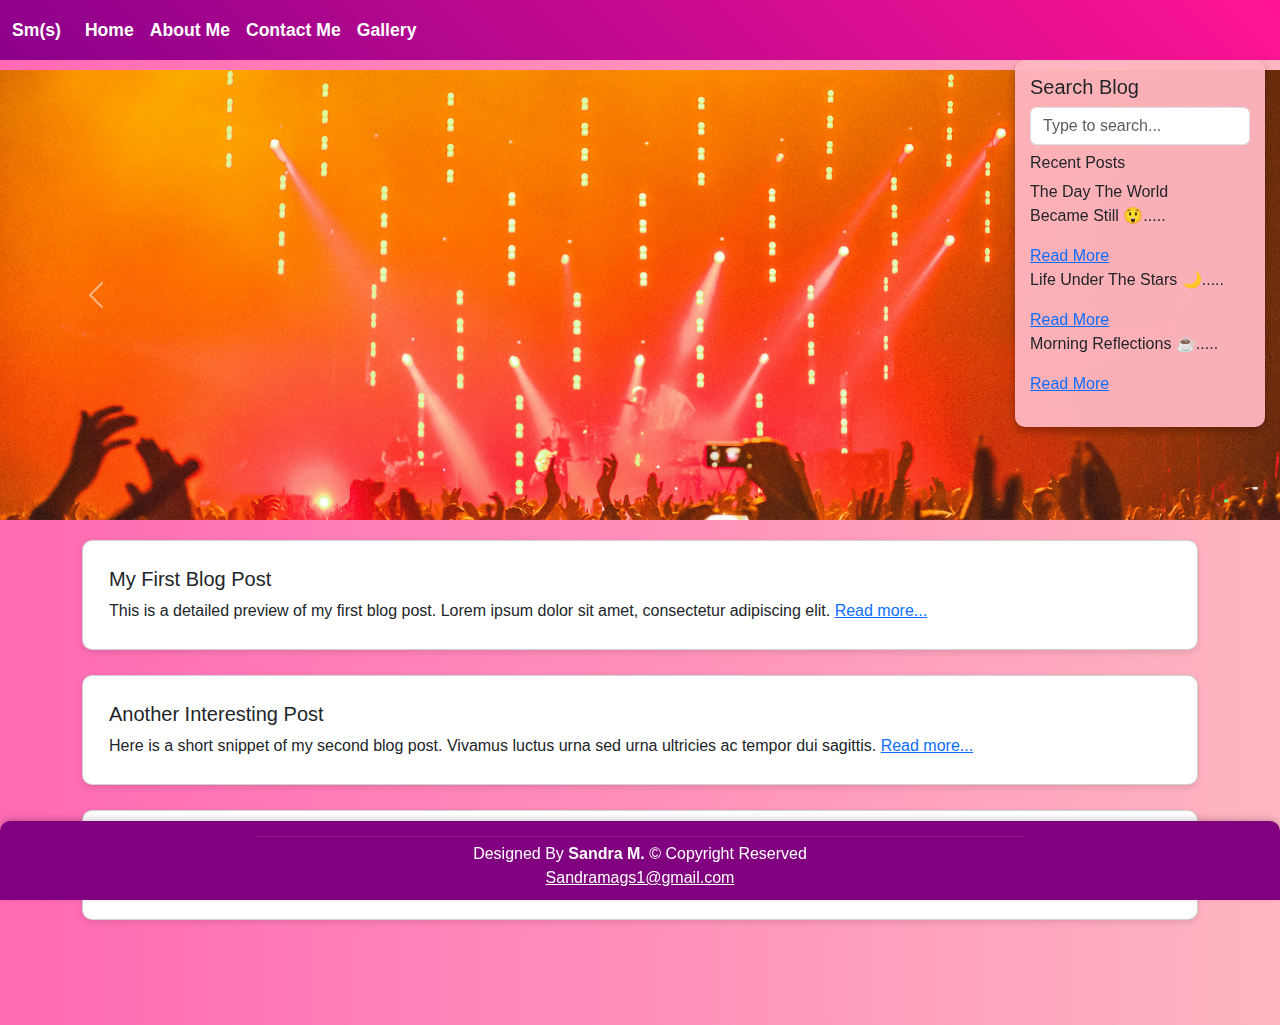
<file: index.html>
<!doctype html>
<html lang="en">
  <head>
    <meta charset="utf-8">
    <meta name="viewport" content="width=device-width, initial-scale=1">
    <title>Sm(s) Blog</title>
    <link href="https://cdn.jsdelivr.net/npm/bootstrap@5.3.8/dist/css/bootstrap.min.css" rel="stylesheet">
    <link rel="stylesheet" href="style.css">
  </head>
  <body>

    <!-- Navbar -->
    <nav class="navbar navbar-expand-lg navbar-gradient fixed-top">
      <div class="container-fluid">
        <a class="navbar-brand" href="#">Sm(s)</a>
        <button class="navbar-toggler" type="button" data-bs-toggle="collapse" data-bs-target="#navbarNav">
          <span class="navbar-toggler-icon"></span>
        </button>
        <div class="collapse navbar-collapse" id="navbarNav">
          <ul class="navbar-nav me-auto mb-2 mb-lg-0">
            <li class="nav-item"><a class="nav-link active" href="index.html">Home</a></li>
            <li class="nav-item"><a class="nav-link" href="about.html">About Me</a></li>
            <li class="nav-item"><a class="nav-link" href="contact.html">Contact Me</a></li>
            <li class="nav-item"><a class="nav-link" href="gallery.html">Gallery</a></li>
          </ul>
        </div>
      </div>
    </nav>

    <!-- Slider -->
    <div id="carouselExampleAutoplaying" class="carousel slide">
      <div class="carousel-inner">
        <div class="carousel-item active">
          <img src="pexels-annamw-1047442.jpg" class="d-block w-100" alt="Slide 1">
        </div>
        <div class="carousel-item">
          <img src="pexels-doubleseven-736355.jpg" class="d-block w-100" alt="Slide 2">
        </div>
        <div class="carousel-item">
          <img src="pexels-pixabay-256453.jpg" class="d-block w-100" alt="Slide 3">
        </div>
      </div>
      <button class="carousel-control-prev" type="button" data-bs-target="#carouselExampleAutoplaying" data-bs-slide="prev">
        <span class="carousel-control-prev-icon" aria-hidden="true"></span>
        <span class="visually-hidden">Previous</span>
      </button>
      <button class="carousel-control-next" type="button" data-bs-target="#carouselExampleAutoplaying" data-bs-slide="next">
        <span class="carousel-control-next-icon" aria-hidden="true"></span>
        <span class="visually-hidden">Next</span>
      </button>
    </div>

    <!-- Floating Search Box -->
    <div class="floating-search">
      <h5>Search Blog</h5>
      <input type="text" class="form-control mb-2" placeholder="Type to search...">
      <h6>Recent Posts</h6>
      <ul class="list-unstyled">
        <li><p>The Day The World <br>Became Still 😲.....</p><a href="blog.html">Read More</a></li>
        <li><p>Life Under The Stars 🌙.....</p><a href="blog.html">Read More</a></li>
        <li><p>Morning Reflections ☕.....</p><a href="blog.html">Read More</a></li>
      </ul>
    </div>

    <!-- Mobile Search Toggle Button -->
    <button class="search-toggle-btn" onclick="toggleSearch()">🔍</button>

    <!-- Main Content -->
    <div class="container main-content">
      <div class="row">
        <div class="col-md-12">
          <div class="blog-card card">
            <div class="card-body">
              <h5 class="card-title">My First Blog Post</h5>
              <p class="card-text">This is a detailed preview of my first blog post. Lorem ipsum dolor sit amet, consectetur adipiscing elit. <a href="blog.html">Read more...</a></p>
            </div>
          </div>

          <div class="blog-card card">
            <div class="card-body">
              <h5 class="card-title">Another Interesting Post</h5>
              <p class="card-text">Here is a short snippet of my second blog post. Vivamus luctus urna sed urna ultricies ac tempor dui sagittis. <a href="blog.html">Read more...</a></p>
            </div>
          </div>

          <div class="blog-card card">
            <div class="card-body">
              <h5 class="card-title">Latest Thoughts</h5>
              <p class="card-text">Some insights from my latest post. Curabitur pellentesque neque eget diam posuere porta. <a href="blog.html">Read more...</a></p>
            </div>
          </div>
        </div>
      </div>
    </div>

    <!-- Footer -->
    <footer>
      <hr>
      Designed By <strong>Sandra M.</strong> 
      &copy; Copyright Reserved <br>
      <a href="mailto:Sandramags1@gmail.com">Sandramags1@gmail.com</a>
    </footer>

    <!-- Bootstrap JS -->
    <script src="https://cdn.jsdelivr.net/npm/bootstrap@5.3.8/dist/js/bootstrap.bundle.min.js"></script>

    <!-- Carousel Auto Slide -->
    <script>
      var myCarousel = document.querySelector('#carouselExampleAutoplaying');
      var carousel = new bootstrap.Carousel(myCarousel, {
        interval: 2500,
        ride: 'carousel'
      });

      // Toggle search panel visibility
      function toggleSearch() {
        const searchBox = document.querySelector('.floating-search');
        searchBox.classList.toggle('active');
      }
    </script>

  </body>
</html>
</file>
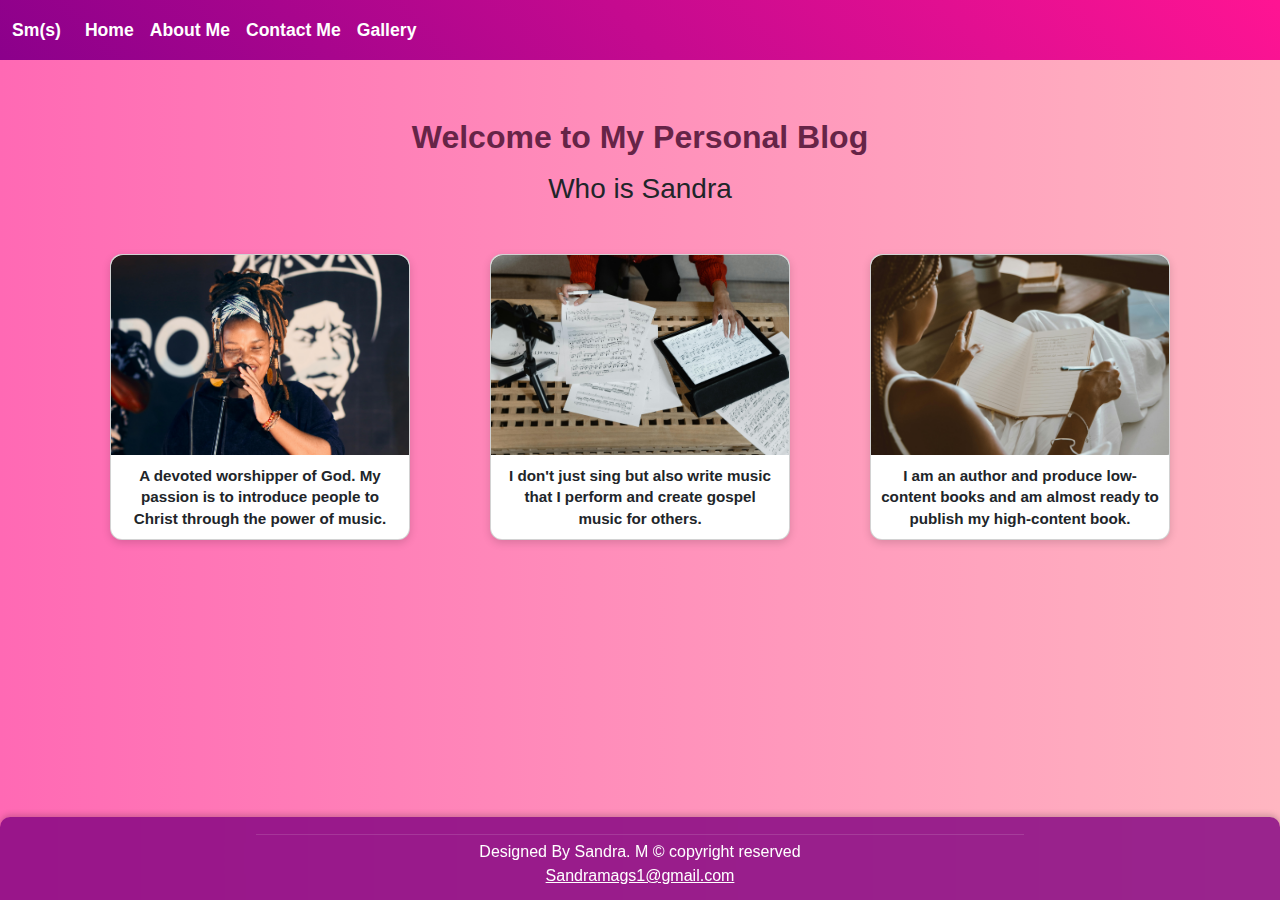
<file: about.html>
<!doctype html>
<html lang="en">
  <head>
    <meta charset="utf-8">
    <meta name="viewport" content="width=device-width, initial-scale=1">
    <title>About Sandra</title>
    <link href="https://cdn.jsdelivr.net/npm/bootstrap@5.3.8/dist/css/bootstrap.min.css" rel="stylesheet">
    <link rel="stylesheet" href="style1.css">
  </head>
  <body>

    <!-- Navbar -->
    <nav class="navbar navbar-expand-lg navbar-gradient fixed-top">
      <div class="container-fluid">
        <a class="navbar-brand" href="#">Sm(s)</a>
        <button class="navbar-toggler" type="button" data-bs-toggle="collapse" data-bs-target="#navbarNav">
          <span class="navbar-toggler-icon"></span>
        </button>
        <div class="collapse navbar-collapse" id="navbarNav">
          <ul class="navbar-nav me-auto mb-2 mb-lg-0">
            <li class="nav-item"><a class="nav-link" href="index.html">Home</a></li>
            <li class="nav-item"><a class="nav-link active" href="about.html">About Me</a></li>
            <li class="nav-item"><a class="nav-link" href="contact.html">Contact Me</a></li>
            <li class="nav-item"><a class="nav-link" href="gallery.html">Gallery</a></li>
          </ul>
        </div>
      </div>
    </nav>

    <!-- Page content -->
    <div class="container my-5 pt-5">
      <h2 class="text-center mb-3">Welcome to My Personal Blog</h2>
      <h3 class="text-center mb-5">Who is Sandra</h3>

      <div class="row justify-content-center">

        <div class="col-md-4 mb-4">
          <a href="blog.html" class="text-decoration-none">
            <div class="card about-card text-center">
              <img src="Sandra sining.jpg" class="card-img-top" alt="Sandra singing">
              <div class="card-body">
                <p class="card-text">A devoted worshipper of God. My passion is to introduce people to Christ through the power of music.</p>
              </div>
            </div>
          </a>
        </div>

        <div class="col-md-4 mb-4">
          <a href="blog.html" class="text-decoration-none">
            <div class="card about-card text-center">
              <img src="./pexels-tima-miroshnichenko-6671610.jpg" class="card-img-top" alt="Music writing">
              <div class="card-body">
                <p class="card-text">I don't just sing but also write music that I perform and create gospel music for others.</p>
              </div>
            </div>
          </a>
        </div>

        <div class="col-md-4 mb-4">
          <a href="blog.html" class="text-decoration-none">
            <div class="card about-card text-center">
              <img src="./pexels-roman-odintsov-11025214.jpg" class="card-img-top" alt="Author">
              <div class="card-body">
                <p class="card-text">I am an author and produce low-content books and am almost ready to publish my high-content book.</p>
              </div>
            </div>
          </a>
        </div>

      </div>
    </div>

    <!-- Footer -->
    <footer class="footer-gradient">
      <hr>
      Designed By Sandra. M     &copy; copyright reserved <br>
      <a href="mailto:Sandramags1@gmail.com">Sandramags1@gmail.com</a>
    </footer>

    <script src="https://cdn.jsdelivr.net/npm/bootstrap@5.3.8/dist/js/bootstrap.bundle.min.js"></script>
  </body>
</html>
</file>
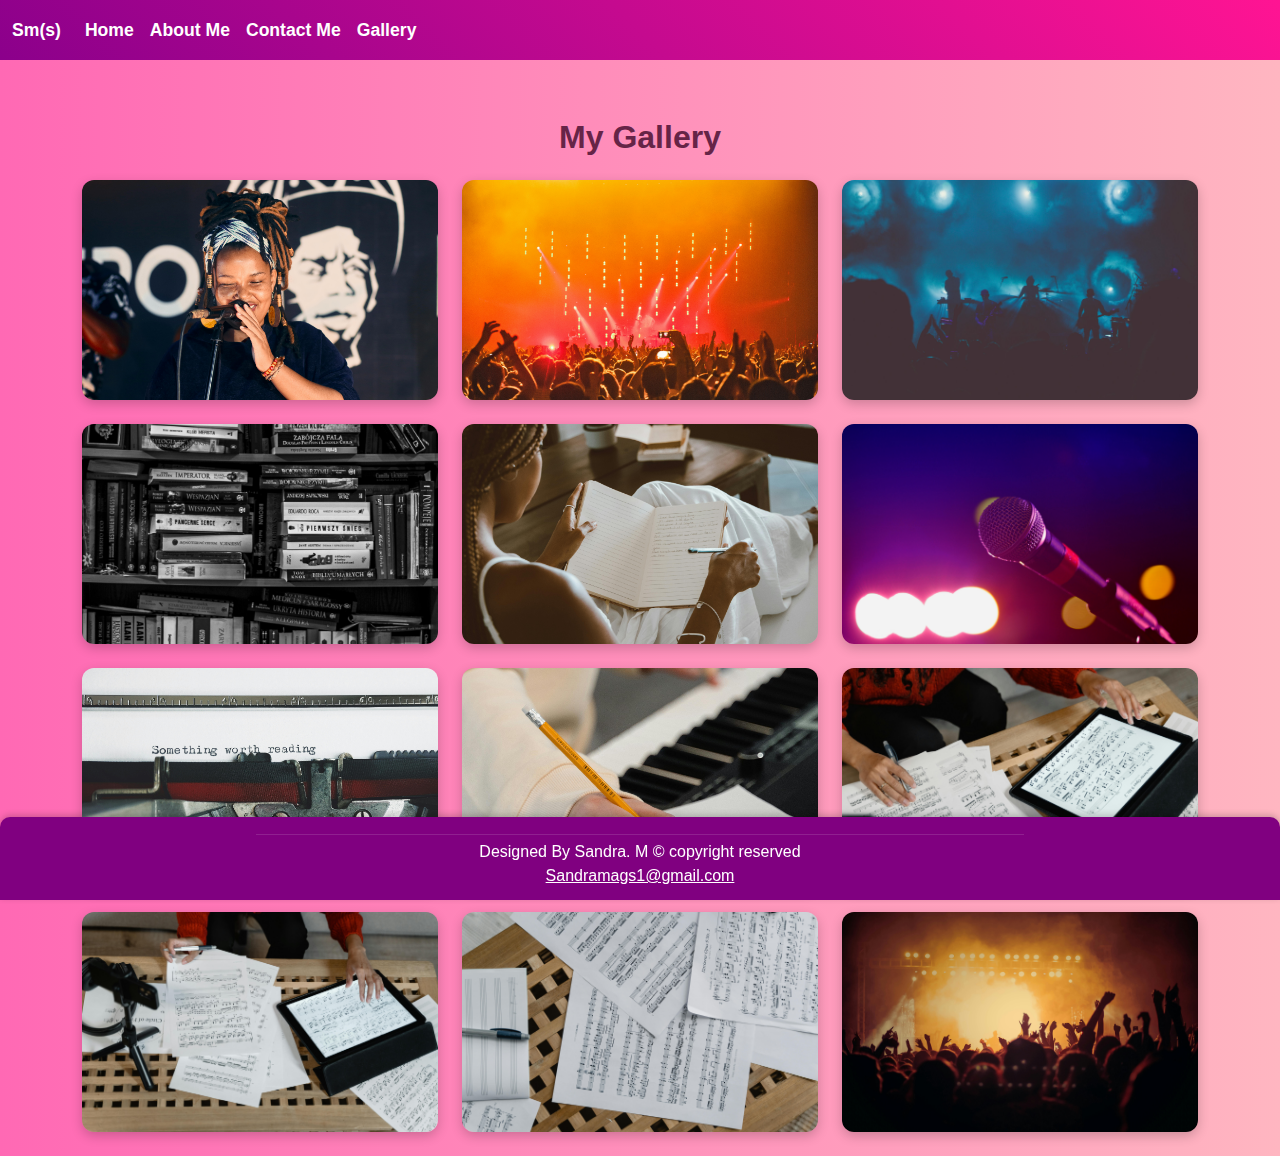
<file: gallery.html>
<!doctype html>
<html lang="en">

<head>
  <meta charset="utf-8">
  <meta name="viewport" content="width=device-width, initial-scale=1">
  <title>Blog | Sm(s)</title>
  <link href="https://cdn.jsdelivr.net/npm/bootstrap@5.3.8/dist/css/bootstrap.min.css" rel="stylesheet">
  <link rel="stylesheet" href="gallery.css">
</head>

<body>

  <!-- Navbar -->
  <nav class="navbar navbar-expand-lg navbar-gradient fixed-top">
    <div class="container-fluid">
        <a class="navbar-brand" href="index.html">Sm(s)</a>
      <button class="navbar-toggler" type="button" data-bs-toggle="collapse" data-bs-target="#navbarNav">
        <span class="navbar-toggler-icon"></span>
      </button>
      <div class="collapse navbar-collapse" id="navbarNav">
        <ul class="navbar-nav me-auto mb-2 mb-lg-0">
          <li class="nav-item"><a class="nav-link" href="index.html">Home</a></li>
          <li class="nav-item"><a class="nav-link" href="about.html">About Me</a></li>
          <li class="nav-item"><a class="nav-link" href="contact.html">Contact Me</a></li>
          <li class="nav-item"><a class="nav-link active" href="gallery.html">Gallery</a></li>
        </ul>
      </div>
    </div>
  </nav>

  <!-- Gallery Title -->

  <div class="container mt-5 pt-5">
    <h2 class="text-center mb-4">My Gallery</h2>
    <div class="row gallery-row">

      <!-- Each Image Card -->
      <div class="col-md-4 mb-4">
        <div class="gallery-card">
          <img src="Sandra sining.jpg" alt="Gallery Image 12">
        </div>
      </div>
      <div class="col-md-4 mb-4">
        <div class="gallery-card">
          <img src="pexels-annamw-1047442.jpg" alt="Gallery Image 1">
        </div>
      </div>
      <div class="col-md-4 mb-4">
        <div class="gallery-card">
          <img src="pexels-doubleseven-736355.jpg" alt="Gallery Image 2">
        </div>
      </div>
      <div class="col-md-4 mb-4">
        <div class="gallery-card">
          <img src="pexels-pixabay-256453.jpg" alt="Gallery Image 3">
        </div>
      </div>
      <div class="col-md-4 mb-4">
        <div class="gallery-card">
          <img src="pexels-roman-odintsov-11025214.jpg" alt="Gallery Image 4">
        </div>
      </div>
      <div class="col-md-4 mb-4">
        <div class="gallery-card">
          <img src="pexels-suvan-chowdhury-37305-144429.jpg" alt="Gallery Image 5">
        </div>
      </div>
      <div class="col-md-4 mb-4">
        <div class="gallery-card">
          <img src="pexels-suzyhazelwood-3695297.jpg" alt="Gallery Image 6">
        </div>
      </div>
      <div class="col-md-4 mb-4">
        <div class="gallery-card">
          <img src="pexels-tima-miroshnichenko-6670748.jpg" alt="Gallery Image 7">
        </div>
      </div>
      <div class="col-md-4 mb-4">
        <div class="gallery-card">
          <img src="pexels-tima-miroshnichenko-6671608.jpg" alt="Gallery Image 8">
        </div>
      </div>
      <div class="col-md-4 mb-4">
        <div class="gallery-card">
          <img src="pexels-tima-miroshnichenko-6671610.jpg" alt="Gallery Image 9">
        </div>
      </div>
      <div class="col-md-4 mb-4">
        <div class="gallery-card">
          <img src="pexels-tima-miroshnichenko-6671981.jpg" alt="Gallery Image 10">
        </div>
      </div>
      <div class="col-md-4 mb-4">
        <div class="gallery-card">
          <img src="pexels-vishnurnair-1105666.jpg" alt="Gallery Image 11">
        </div>
      </div>


    </div>
  </div>

  <!-- Footer -->
  <footer>
    <hr>
    Designed By Sandra. M
    &copy; copyright reserved <br>
    <a href="mailto:Sandramags1@gmail.com">Sandramags1@gmail.com</a>
  </footer>

  <script src="https://cdn.jsdelivr.net/npm/bootstrap@5.3.8/dist/js/bootstrap.bundle.min.js"></script>
</body>

</html>
</file>
<file: style1.css>
/* General font & body */
body {
  font-family: 'Comic Sans MS', cursive, sans-serif;
  margin-top: 70px; /* offset for fixed navbar */
  background: linear-gradient(to right, #ff69b4, #ffb6c1); /* pink gradient background */
}

/* Navbar gradient & style */
.navbar-gradient {
  background: linear-gradient(45deg, #8b008b, #ff1493); /* dark pink to hot pink */
  height: 60px;
}

.navbar-gradient .navbar-brand, 
.navbar-gradient .nav-link {
  color: white !important;
  font-weight: bold;
  font-size: 1.1rem;
}

.navbar-gradient .nav-link:hover {
  color: #ffe6f0 !important;
}

/* Card styling (smaller, neater version) */
.about-card {
  border-radius: 12px;
  box-shadow: 0 3px 8px rgba(0,0,0,0.15);
  transition: transform 0.3s ease, box-shadow 0.3s ease;
  background-color: #fff;
  max-width: 300px; /* limit card width */
  margin: 0 auto;   /* center align cards */
}

.about-card:hover {
  transform: translateY(-4px);
  box-shadow: 0 6px 16px rgba(0,0,0,0.25);
}

.about-card img {
  border-top-left-radius: 12px;
  border-top-right-radius: 12px;
  height: 200px; /* reduced from 250px */
  object-fit: cover;
}

.about-card .card-body {
  padding: 10px; /* slightly smaller padding */
}

.about-card .card-text {
  font-size: 0.95rem; /* smaller text */
  line-height: 1.4;
  font-weight: bold; /* make text bold */
}



/* Titles */
h1, h2 {
  text-align: center;
  font-family: 'Comic Sans MS', cursive, sans-serif;
  color: #662447; /* deep pink-purple */
  font-weight: bold;
}

/* Spacing for main content to prevent footer overlap */
.container {
  padding-bottom: 120px; /* ensures footer doesn’t overlap content */
}

/* Footer (Fixed, Centered, Translucent Glass Effect) */
footer {
  position: fixed;
  bottom: 0;
  left: 0;
  width: 100%;
  background: rgba(128, 0, 128, 0.8); /* translucent purple */
  backdrop-filter: blur(10px); /* frosted glass effect */
  -webkit-backdrop-filter: blur(10px); /* for Safari */
  color: white;
  text-align: center;
  padding: 12px 0;
  box-shadow: 0 -2px 6px rgba(0,0,0,0.2);
  border-top-left-radius: 10px;
  border-top-right-radius: 10px;
  z-index: 1000;
}

footer a {
  color: white;
  text-decoration: underline;
}

footer hr {
  width: 60%;
  margin: 5px auto;
  border-color: rgba(255,255,255,0.5);
}

/* Mobile Responsiveness */
@media (max-width: 768px) {
  .about-card img {
    height: 200px;
  }

  footer {
    font-size: 0.9rem;
    padding: 10px 0;
  }

  h1, h2 {
    font-size: 1.5rem;
  }
}
</file>
<file: gallery.css>
/* ===== Body & Font ===== */
body {
  font-family: 'Comic Sans MS', cursive, sans-serif;
  margin-top: 70px;
  background: linear-gradient(to right, #ff69b4, #ffb6c1);
}

/* ===== Navbar Gradient ===== */
.navbar-gradient {
  background: linear-gradient(45deg, #8b008b, #ff1493);
  height: 60px;
}

.navbar-gradient .navbar-brand,
.navbar-gradient .nav-link {
  color: white !important;
  font-weight: bold;
  font-size: 1.1rem;
}

.navbar-gradient .nav-link:hover {
  color: #ffe6f0 !important;
}

/* ===== Gallery Layout ===== */
.gallery-row {
  animation: fadeIn 2s ease-in;
}

.gallery-card {
  overflow: hidden;
  border-radius: 12px;
  box-shadow: 0 4px 12px rgba(0,0,0,0.2);
  transition: transform 0.4s ease, box-shadow 0.4s ease;
  position: relative;
}

.gallery-card img {
  width: 100%;
  height: 220px;
  object-fit: cover;
  animation: shuffle 10s infinite ease-in-out;
}

/* Slight variation per image to desync motion */
.gallery-card:nth-child(odd) img { animation-delay: 2s; }
.gallery-card:nth-child(3n) img { animation-delay: 4s; }

/* ===== Keyframes for Gallery Animations ===== */
@keyframes shuffle {
  0%   { transform: scale(1) translate(0, 0); filter: brightness(1); }
  25%  { transform: scale(1.05) translate(5px, -5px); filter: brightness(1.1); }
  50%  { transform: scale(1.03) translate(-5px, 5px); filter: brightness(1.05); }
  75%  { transform: scale(1.06) translate(3px, -3px); filter: brightness(1.1); }
  100% { transform: scale(1) translate(0, 0); filter: brightness(1); }
}

h2 {
  text-align: center;
  color: #662447;
  font-weight: bold;
  margin-bottom: 30px;
  animation: fadeInDown 1.2s ease;
}

@keyframes fadeIn {
  from { opacity: 0; transform: translateY(20px); }
  to   { opacity: 1; transform: translateY(0); }
}

@keyframes fadeInDown {
  from { opacity: 0; transform: translateY(-20px); }
  to   { opacity: 1; transform: translateY(0); }
}

/* ===== Popup Animation ===== */
.popup {
  position: fixed;
  padding: 20px 30px;
  background: rgba(255,192,203,0.95);
  color: #800080;
  font-weight: bold;
  font-size: 1.2rem;
  border: 2px solid #800080;
  border-radius: 12px;
  box-shadow: 0 4px 12px rgba(0,0,0,0.3);
  z-index: 2000;
  opacity: 0;
  animation: popupAnimation 4s ease forwards;
}

@keyframes popupAnimation {
  0%   { opacity: 0; transform: scale(0.8) translateY(0); }
  20%  { opacity: 1; transform: scale(1.05) translateY(-10px); }
  80%  { opacity: 1; transform: scale(1) translateY(-10px); }
  100% { opacity: 0; transform: scale(0.9) translateY(-20px); }
}

/* ===== Footer ===== */
footer {
  position: fixed;
  bottom: 0;
  left: 0;
  width: 100%;
  background: #800080;
  color: white;
  text-align: center;
  padding: 12px 0;
  box-shadow: 0 -2px 6px rgba(0,0,0,0.2);
  border-top-left-radius: 10px;
  border-top-right-radius: 10px;
  z-index: 1000;
}

footer a {
  color: white;
  text-decoration: underline;
}

footer hr {
  width: 60%;
  margin: 5px auto;
  border-color: rgba(255,255,255,0.5);
}

/* ===== Responsive ===== */
@media (max-width: 768px) {
  .gallery-card img { height: 180px; }
  h2 { font-size: 1.5rem; }
  footer { font-size: 0.9rem; }
}
</file>
<file: style.css>
/* Reset margin for body to prevent slider overlap with fixed navbar */
body {
  margin-top: 70px; 
  font-family: 'Comic Sans MS', cursive, sans-serif;
  background: linear-gradient(to right, #ff69b4, #ffb6c1); /* hot pink gradient */
}

/* Navbar gradient & style */
.navbar-gradient {
  background: linear-gradient(45deg, #8b008b, #ff1493); /* dark pink to hot pink */
  height: 60px;
}

.navbar-gradient .navbar-brand, 
.navbar-gradient .nav-link {
  color: #fff !important;
  font-weight: bold;
  font-size: 1.1rem;
}

.navbar-gradient .nav-link:hover {
  color: #ffe6f0 !important; /* soft hover color */
}

/* Slider full width and taller */
#carouselExampleAutoplaying {
  height: 50vh; 
  overflow: hidden;
}
#carouselExampleAutoplaying img {
  height: 50vh;
  width: 100%;
  object-fit: cover;
}

/* Floating search box */
.floating-search {
  position: fixed;
  top: 60px; 
  right: 15px;
  width: 250px;
  padding: 15px;
  background-color: rgba(255, 182, 193, 0.95);
  border-radius: 10px;
  box-shadow: 0 4px 10px rgba(0,0,0,0.3);
  z-index: 1000;
  transition: transform 0.3s ease, opacity 0.3s ease;
}

/* Hide search on small screens */
@media (max-width: 768px) {
  .floating-search {
    display: block;
    opacity: 0;
    transform: translateX(100%);
    right: 10px;
    width: 85%;
  }

  .floating-search.active {
    opacity: 1;
    transform: translateX(0);
  }

  /* Floating button to open search */
  .search-toggle-btn {
    display: block;
    position: fixed;
    top: 70px;
    right: 20px;
    background-color: #ff1493;
    color: white;
    border: none;
    border-radius: 50%;
    width: 45px;
    height: 45px;
    font-size: 22px;
    box-shadow: 0 3px 6px rgba(0,0,0,0.3);
    z-index: 1100;
  }
}

/* Hide button on larger screens */
@media (min-width: 769px) {
  .search-toggle-btn {
    display: none;
  }
}

/* Main content below slider */
.main-content {
  margin-top: 20px;
  margin-bottom: 80px; /* ensures content doesn’t hide behind fixed footer */
}

/* Blog cards */
.blog-card {
  margin-bottom: 25px;
  background: white;
  border-radius: 10px;
  box-shadow: 0 3px 6px rgba(0,0,0,0.1);
  padding: 10px;
}

/* Footer (Fixed and Centered) */
footer {
  position: fixed;
  bottom: 0;
  left: 0;
  width: 100%;
  background: #800080;
  color: white;
  text-align: center;
  padding: 10px 0;
  border-top-left-radius: 10px;
  border-top-right-radius: 10px;
  box-shadow: 0 -2px 6px rgba(0,0,0,0.2);
  z-index: 1000;
}

footer a {
  color: white;
  text-decoration: underline;
}

footer hr {
  width: 60%;
  margin: 5px auto;
  border-color: rgba(255,255,255,0.5);
}
</file>
